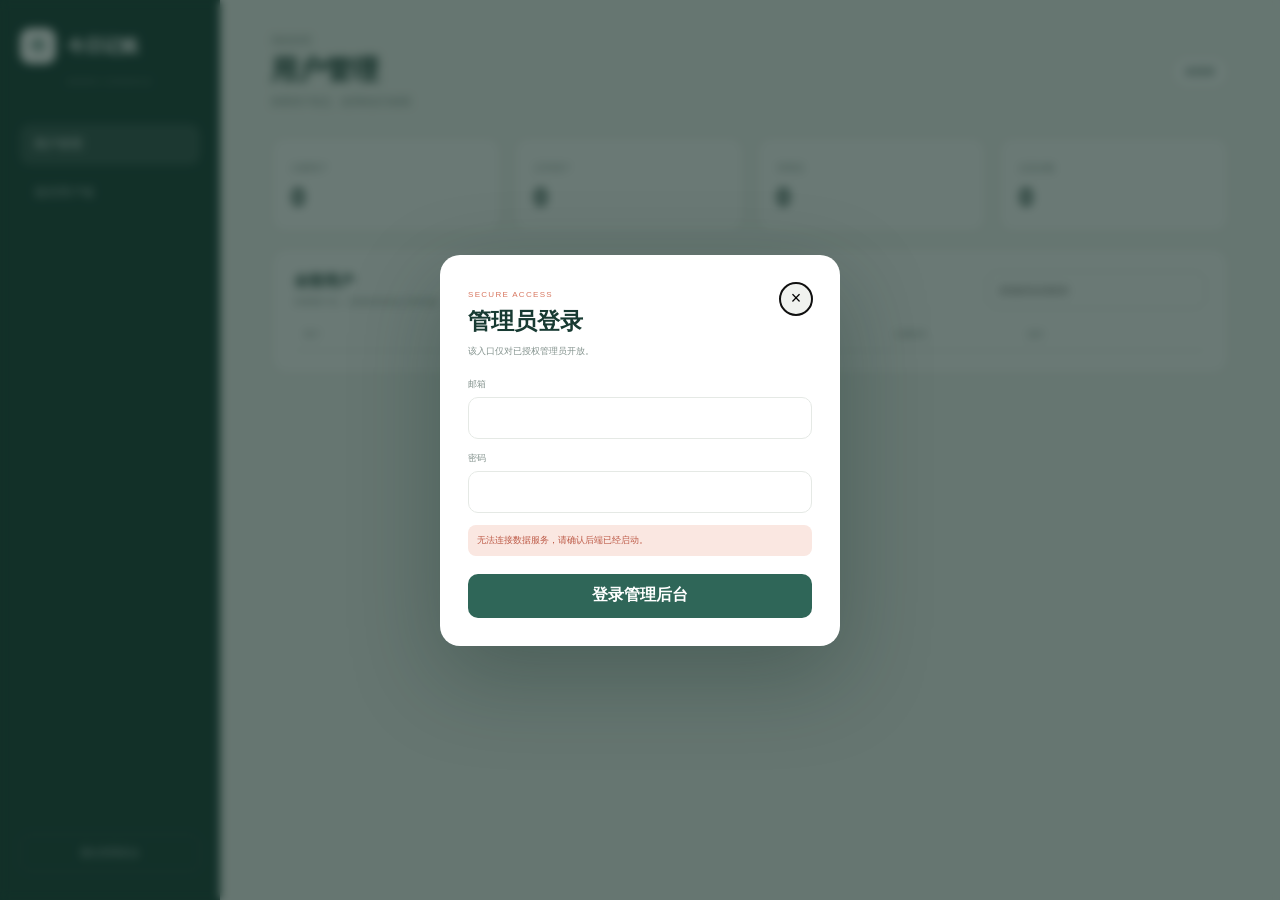
<file: admin.html>
<!doctype html>
<html lang="zh-CN">
<head>
  <meta charset="UTF-8">
  <meta name="viewport" content="width=device-width, initial-scale=1.0">
  <title>今日记账 · 管理后台</title>
  <link rel="stylesheet" href="assets/admin/admin.css">
</head>
<body>
  <div class="admin-shell">
    <aside class="admin-sidebar">
      <a class="admin-brand" href="admin.html"><span>今</span><strong>今日记账</strong></a>
      <small>ADMIN CONSOLE</small>
      <nav><a class="active" href="#users">用户管理</a><a href="index.html">返回用户端</a></nav>
      <button id="adminLogout" type="button">退出管理后台</button>
    </aside>
    <main class="admin-main">
      <header><div><p>系统管理</p><h1>用户管理</h1><span>查看用户状态、使用情况与权限</span></div><div class="admin-profile" id="adminProfile">未登录</div></header>
      <section class="admin-stats">
        <article><span>注册用户</span><strong id="totalUsers">0</strong></article>
        <article><span>正常用户</span><strong id="activeUsers">0</strong></article>
        <article><span>管理员</span><strong id="adminUsers">0</strong></article>
        <article><span>总流水数</span><strong id="totalTransactions">0</strong></article>
      </section>
      <section class="admin-panel" id="users">
        <div class="admin-panel-heading"><div><h2>全部用户</h2><p>停用用户后，其现有登录会立即失效</p></div><input id="adminUserSearch" type="search" placeholder="搜索邮箱或昵称"></div>
        <div class="user-table">
          <div class="user-table-head"><span>用户</span><span>角色</span><span>状态</span><span>使用情况</span><span>注册时间</span><span>操作</span></div>
          <div id="adminUserList"></div>
        </div>
        <div class="admin-empty" id="adminEmpty" hidden>没有找到用户。</div>
      </section>
    </main>
  </div>

  <dialog class="admin-login" id="adminLoginDialog">
    <form id="adminLoginForm" autocomplete="off">
      <div class="admin-login-top"><div><small>SECURE ACCESS</small><h2>管理员登录</h2></div><button id="closeAdminLogin" type="button" aria-label="关闭">×</button></div>
      <p>该入口仅对已授权管理员开放。</p>
      <label><span>邮箱</span><input id="adminEmail" type="email" value="" autocomplete="off" required></label>
      <label><span>密码</span><input id="adminPassword" type="password" value="" autocomplete="off" minlength="8" required></label>
      <div class="admin-error" id="adminLoginError" hidden></div>
      <button class="admin-primary" id="adminLoginSubmit" type="submit">登录管理后台</button>
    </form>
  </dialog>

  <div class="admin-toast" id="adminToast"></div>
  <script type="module" src="assets/admin/admin.js"></script>
</body>
</html>
</file>
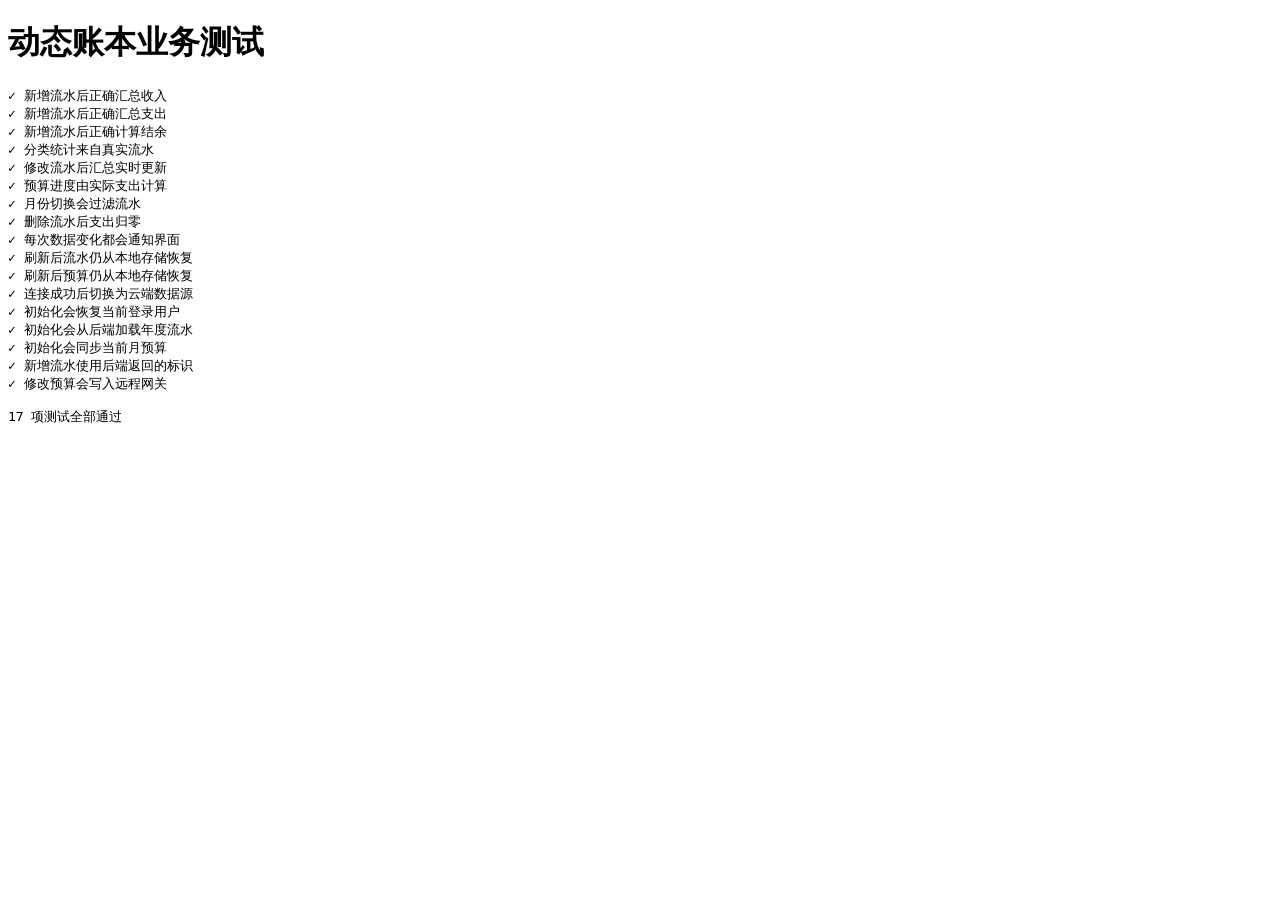
<file: tests/dynamic-ledger.test.html>
<!doctype html>
<html lang="zh-CN">
<head>
  <meta charset="UTF-8">
  <title>今日记账 · 动态数据测试</title>
</head>
<body>
  <h1>动态账本业务测试</h1>
  <pre id="testResult">测试运行中……</pre>
  <script type="module" src="dynamic-ledger.test.js"></script>
</body>
</html>
</file>
<file: assets/admin/admin.css>
:root { --ink:#173a32; --green:#2f6658; --muted:#82918c; --line:#e5e9e5; --paper:#fff; --bg:#f4f6f3; --danger:#bd5a47; }
* { box-sizing: border-box; }
[hidden] { display: none !important; }
body { margin: 0; color: var(--ink); background: var(--bg); font-family: "Avenir Next", "PingFang SC", sans-serif; }
button, input { font: inherit; }
.admin-shell { min-height: 100vh; }
.admin-sidebar { position: fixed; inset: 0 auto 0 0; width: 220px; padding: 28px 20px; display: flex; flex-direction: column; background: #183f36; color: white; }
.admin-brand { display: flex; align-items: center; gap: 11px; color: white; text-decoration: none; }
.admin-brand span { width: 36px; height: 36px; display: grid; place-items: center; border-radius: 11px; color: var(--green); background: white; font-weight: 800; }
.admin-brand strong { font-size: 18px; }
.admin-sidebar > small { margin: 13px 0 38px 47px; color: rgba(255,255,255,.45); font-size: 8px; letter-spacing: 1.4px; }
.admin-sidebar nav { display: grid; gap: 7px; }
.admin-sidebar nav a { padding: 12px 14px; border-radius: 10px; color: rgba(255,255,255,.65); text-decoration: none; font-size: 12px; }
.admin-sidebar nav a.active { color: white; background: rgba(255,255,255,.12); }
.admin-sidebar button { margin-top: auto; padding: 11px; border: 1px solid rgba(255,255,255,.16); border-radius: 10px; color: rgba(255,255,255,.75); background: transparent; cursor: pointer; font-size: 10px; }
.admin-main { margin-left: 220px; padding: 34px clamp(25px,4vw,60px) 60px; }
.admin-main header { display: flex; align-items: center; justify-content: space-between; }
.admin-main header p { margin: 0 0 4px; color: var(--muted); font-size: 10px; }
.admin-main h1 { margin: 0; font-size: 27px; }
.admin-main header span { display: block; margin-top: 7px; color: var(--muted); font-size: 10px; }
.admin-profile { padding: 9px 13px; border: 1px solid var(--line); border-radius: 20px; background: white; font-size: 10px; }
.admin-stats { margin-top: 28px; display: grid; grid-template-columns: repeat(4,1fr); gap: 13px; }
.admin-stats article { padding: 19px; border: 1px solid var(--line); border-radius: 14px; background: white; }
.admin-stats span { color: var(--muted); font-size: 9px; }
.admin-stats strong { margin-top: 8px; display: block; font-size: 25px; }
.admin-panel { margin-top: 16px; padding: 22px; border: 1px solid var(--line); border-radius: 16px; background: white; }
.admin-panel-heading { display: flex; justify-content: space-between; align-items: center; }
.admin-panel h2 { margin: 0; font-size: 15px; }
.admin-panel p { margin: 5px 0 0; color: var(--muted); font-size: 9px; }
.admin-panel-heading input { width: 220px; height: 38px; padding: 0 12px; border: 1px solid var(--line); border-radius: 10px; outline: none; font-size: 10px; }
.user-table { margin-top: 20px; overflow-x: auto; }
.user-table-head, .user-row { min-width: 780px; display: grid; grid-template-columns: 1.5fr .65fr .6fr .8fr .8fr 1.1fr; align-items: center; gap: 12px; }
.user-table-head { padding: 0 10px 10px; color: var(--muted); border-bottom: 1px solid var(--line); font-size: 8px; }
.user-row { min-height: 64px; padding: 8px 10px; border-bottom: 1px solid #f0f2ef; font-size: 9px; }
.user-identity { display: flex; align-items: center; gap: 9px; }
.user-avatar { width: 32px; height: 32px; flex: 0 0 auto; display: grid; place-items: center; border-radius: 50%; color: white; background: var(--green); font-weight: 700; }
.user-identity strong, .user-identity small { display: block; }
.user-identity strong { font-size: 10px; }.user-identity small { margin-top: 2px; color: var(--muted); font-size: 8px; }
.badge { width: fit-content; padding: 4px 7px; border-radius: 12px; background: #edf1ee; color: var(--muted); font-size: 8px; }
.badge.admin { color: #8b6515; background: #fff0c9; }.badge.active { color: #2e735e; background: #e0eee8; }.badge.disabled { color: var(--danger); background: #fae7e1; }
.user-actions { display: flex; gap: 5px; }
.user-actions button { padding: 6px 8px; border: 1px solid var(--line); border-radius: 7px; background: white; cursor: pointer; font-size: 8px; }
.user-actions button.danger { color: var(--danger); }
.admin-empty { padding: 50px; text-align: center; color: var(--muted); font-size: 10px; }
.admin-login { width: min(400px,calc(100vw - 28px)); padding: 0; border: 0; border-radius: 20px; color: var(--ink); background: white; box-shadow: 0 30px 90px rgba(13,42,34,.3); }
.admin-login::backdrop { background: rgba(15,39,33,.62); backdrop-filter: blur(5px); }
.admin-login form { padding: 28px; }
.admin-login-top { display: flex; align-items: flex-start; justify-content: space-between; }
.admin-login-top small { color: #d7765f; font-size: 8px; letter-spacing: 1.3px; }.admin-login h2 { margin: 5px 0 0; font-size: 23px; }
.admin-login-top button { width: 32px; height: 32px; border: 0; border-radius: 50%; background: #f0f2ef; cursor: pointer; font-size: 18px; }
.admin-login form > p { margin: 8px 0 20px; color: var(--muted); font-size: 9px; }
.admin-login label { margin-top: 13px; display: grid; gap: 6px; color: var(--muted); font-size: 9px; }
.admin-login input { height: 42px; padding: 0 12px; border: 1px solid var(--line); border-radius: 10px; outline: 0; }
.admin-error { margin-top: 12px; padding: 9px; border-radius: 8px; color: var(--danger); background: #fae7e1; font-size: 9px; }
.admin-primary { width: 100%; height: 44px; margin-top: 18px; border: 0; border-radius: 10px; color: white; background: var(--green); cursor: pointer; font-weight: 600; }
.admin-toast { position: fixed; left: 50%; bottom: 25px; padding: 10px 15px; border-radius: 10px; color: white; background: #183f36; opacity: 0; transform: translate(-50%,10px); transition: .2s; font-size: 9px; }
.admin-toast.show { opacity: 1; transform: translate(-50%,0); }
@media (max-width: 800px) { .admin-sidebar { position: static; width: auto; height: 75px; padding: 15px 18px; flex-direction: row; align-items: center; gap: 20px; }.admin-sidebar > small,.admin-sidebar nav,.admin-sidebar button { display:none; }.admin-main{margin-left:0;padding:22px 15px 50px}.admin-stats{grid-template-columns:1fr 1fr}.admin-panel-heading{align-items:flex-start;gap:12px}.admin-panel-heading input{width:150px}.admin-profile{display:none} }
</file>
